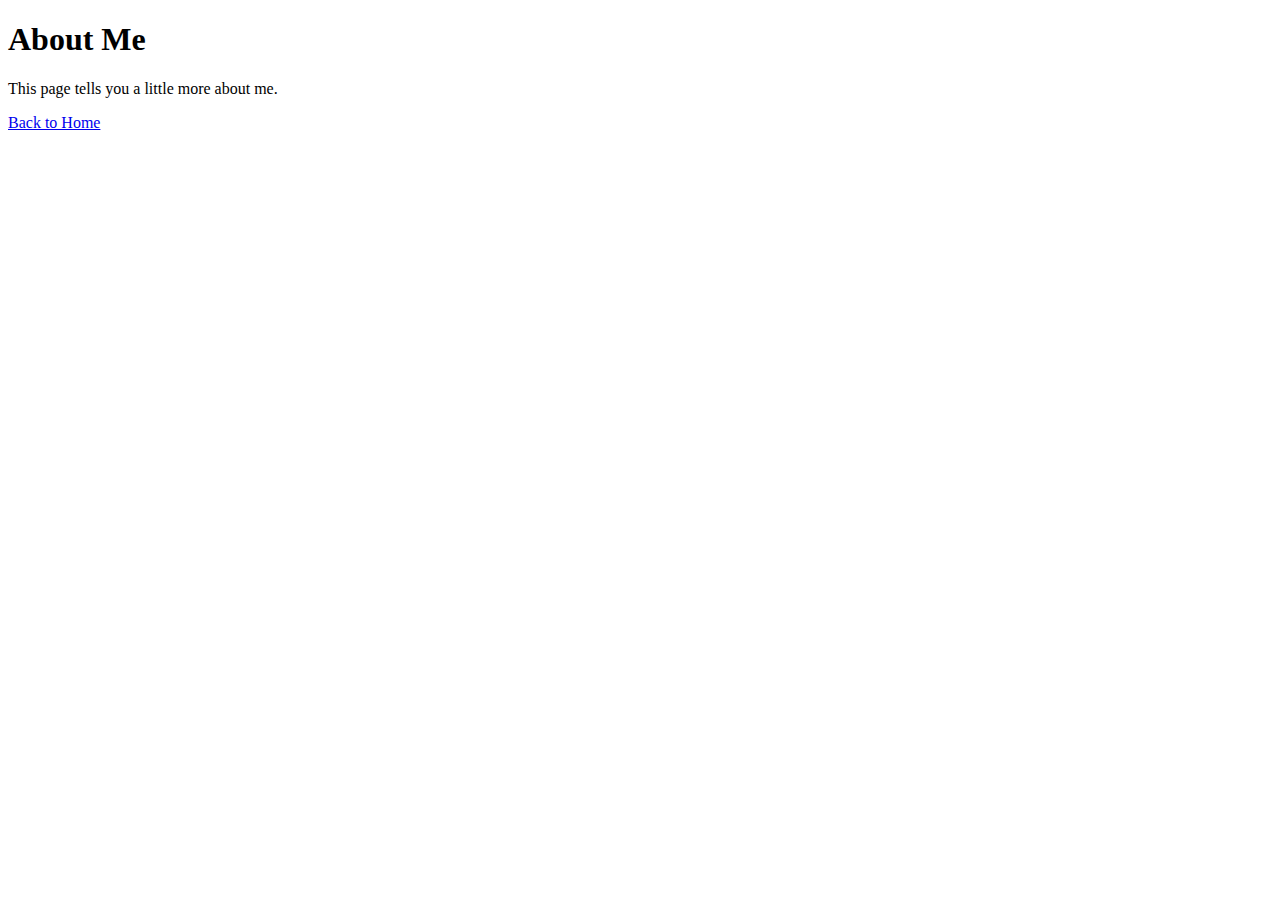
<file: about.html>
<!DOCTYPE html>
<html>
<head>
    <meta charset="UTF-8">
    <title>About Me</title>
</head>

<body>
    <h1>About Me</h1>
    <p>This page tells you a little more about me.</p>

    <p><a href="index.html">Back to Home</a></p>
</body>
</html>
</file>
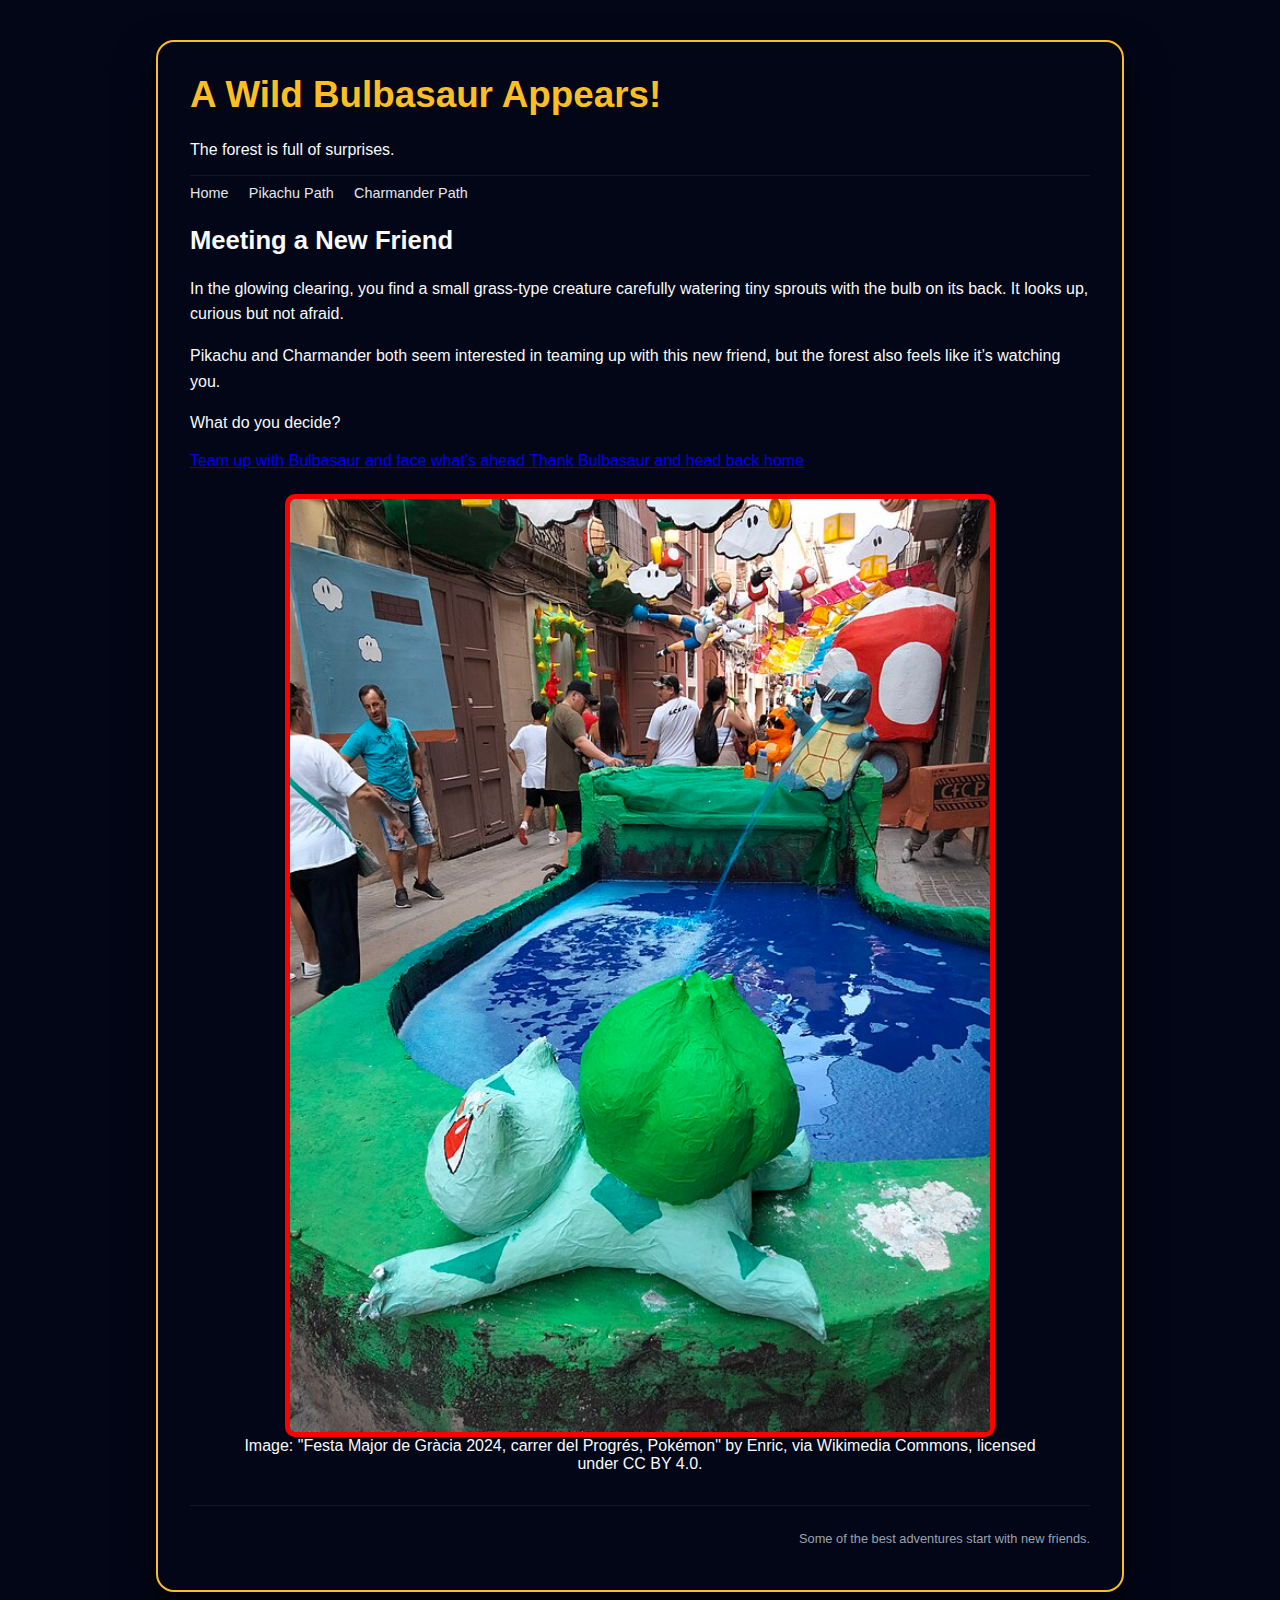
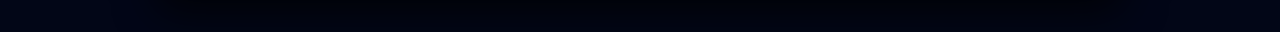
<file: bulbasaur.html>
<!DOCTYPE html>
<html lang="en">
<head>
  <meta charset="UTF-8">
  <title>Forest Encounter – Bulbasaur</title>
  <link rel="stylesheet" href="styles.css">
</head>
<body>
  <div class="page">
    <header class="header-box">
      <h1>A Wild Bulbasaur Appears!</h1>
      <p class="tagline">The forest is full of surprises.</p>
    </header>

    <nav class="navbar">
      <a href="index.html" class="nav-link">Home</a>
      <a href="pikachu.html" class="nav-link">Pikachu Path</a>
      <a href="charmander.html" class="nav-link">Charmander Path</a>
    </nav>

    <main>
      <section class="story">
        <h2>Meeting a New Friend</h2>
        <p>
          In the glowing clearing, you find a small grass-type creature carefully watering
          tiny sprouts with the bulb on its back. It looks up, curious but not afraid.
        </p>
        <p>
          Pikachu and Charmander both seem interested in teaming up with this new friend,
          but the forest also feels like it’s watching you.
        </p>
        <p>What do you decide?</p>
      </section>

      <section class="choices">
        <a class="choice-button" href="ending.html">
          Team up with Bulbasaur and face what’s ahead
        </a>
        <a class="choice-button" href="index.html">
          Thank Bulbasaur and head back home
        </a>
      </section>

      <figure class="image-block">
  <img src="images/bulbasaur-fountain.jpg" alt="A Bulbasaur sculpture spraying water into a small festival fountain.">
  <figcaption>
    Image: "Festa Major de Gràcia 2024, carrer del Progrés, Pokémon" by Enric, via Wikimedia Commons, licensed under CC BY 4.0.
  </figcaption>
</figure>

    </main>

    <footer>
      <p class="footer-text">Some of the best adventures start with new friends.</p>
    </footer>
  </div>
</body>
</html>
</file>
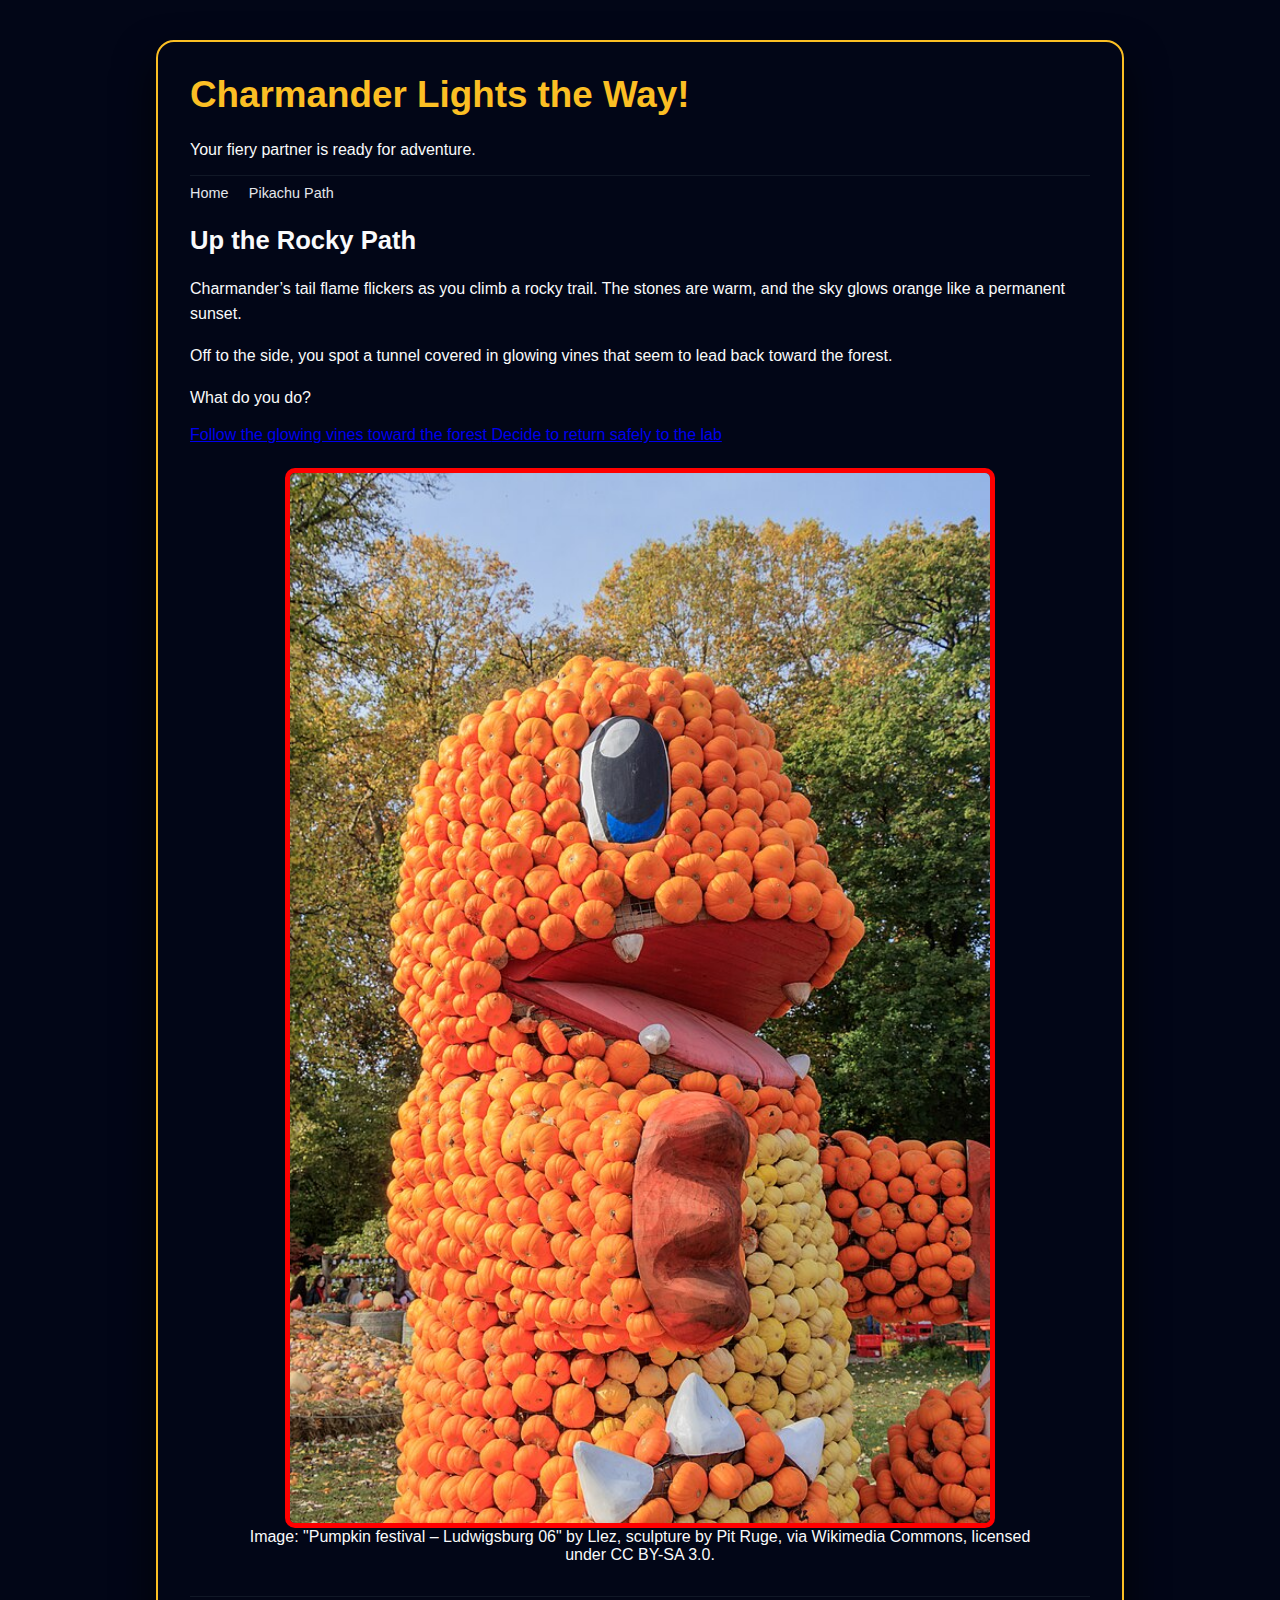
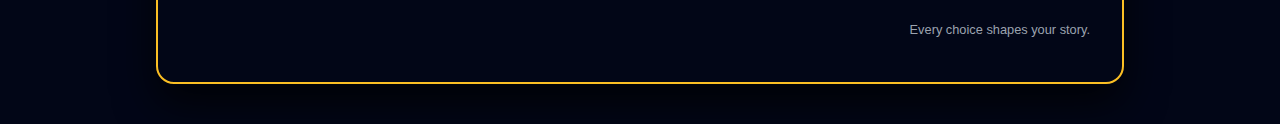
<file: charmander.html>
<!DOCTYPE html>
<html lang="en">
<head>
  <meta charset="UTF-8">
  <title>Charmander Path – Rocky Trail</title>
  <link rel="stylesheet" href="styles.css">
</head>
<body>
  <div class="page">
    <header class="header-box">
      <h1>Charmander Lights the Way!</h1>
      <p class="tagline">Your fiery partner is ready for adventure.</p>
    </header>

    <nav class="navbar">
      <a href="index.html" class="nav-link">Home</a>
      <a href="pikachu.html" class="nav-link">Pikachu Path</a>
    </nav>

    <main>
      <section class="story">
        <h2>Up the Rocky Path</h2>
        <p>
          Charmander’s tail flame flickers as you climb a rocky trail. The stones are warm,
          and the sky glows orange like a permanent sunset.
        </p>
        <p>
          Off to the side, you spot a tunnel covered in glowing vines that seem to lead
          back toward the forest.
        </p>
        <p>What do you do?</p>
      </section>

      <section class="choices">
        <a class="choice-button" href="bulbasaur.html">
          Follow the glowing vines toward the forest
        </a>
        <a class="choice-button" href="index.html">
          Decide to return safely to the lab
        </a>
      </section>

     <figure class="image-block">
  <img src="images/charmander-pumpkin.jpg" alt="A large pumpkin sculpture shaped like Charmander.">
  <figcaption>
    Image: "Pumpkin festival – Ludwigsburg 06" by Llez, sculpture by Pit Ruge, via Wikimedia Commons, licensed under CC BY-SA 3.0.
  </figcaption>
</figure>

    </main>

    <footer>
      <p class="footer-text">Every choice shapes your story.</p>
    </footer>
  </div>
</body>
</html>
</file>
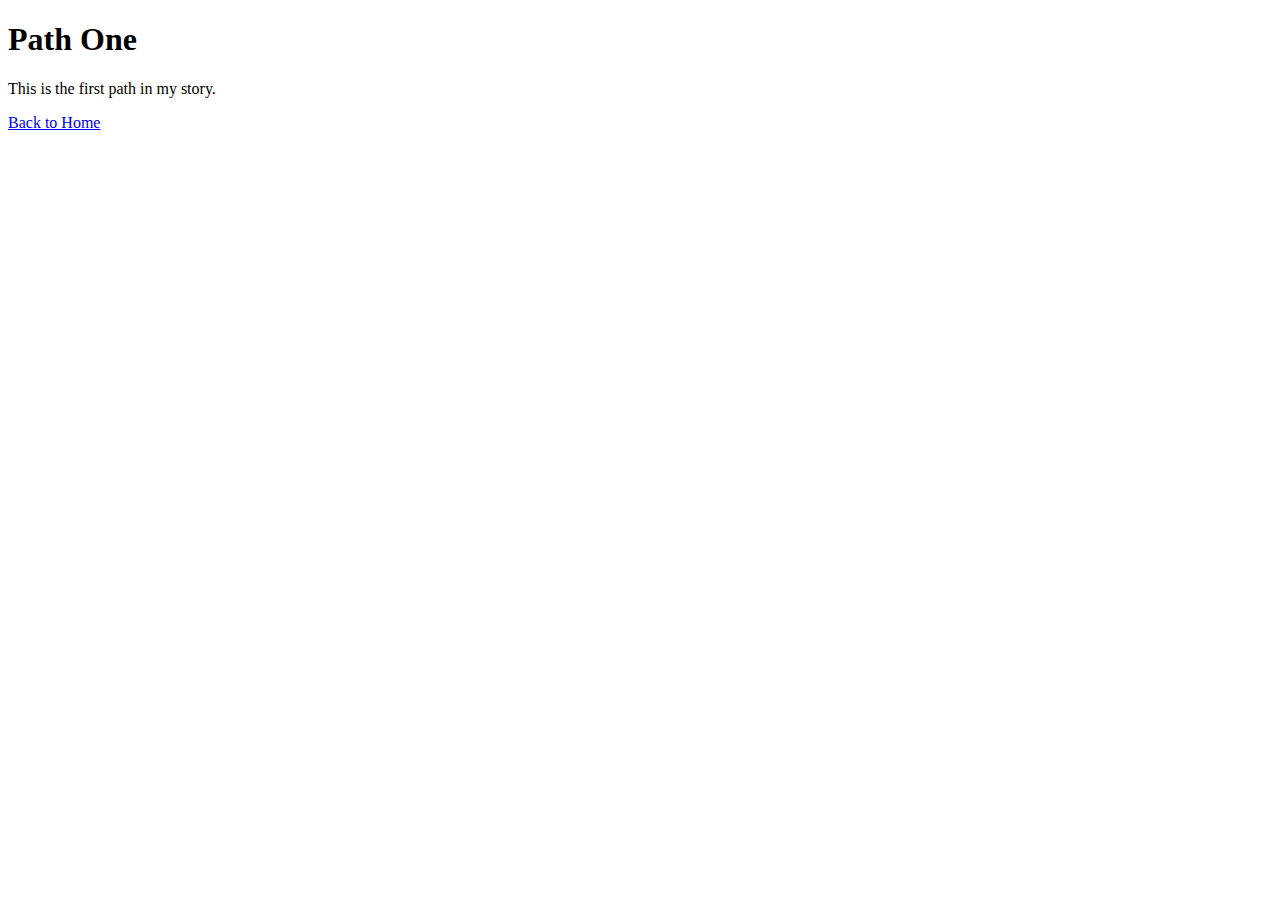
<file: choice1.html>
<!DOCTYPE html>
<html>
<head>
    <meta charset="UTF-8">
    <title>Path One</title>
</head>

<body>
    <h1>Path One</h1>
    <p>This is the first path in my story.</p>

    <p><a href="index.html">Back to Home</a></p>
</body>
</html>
</file>
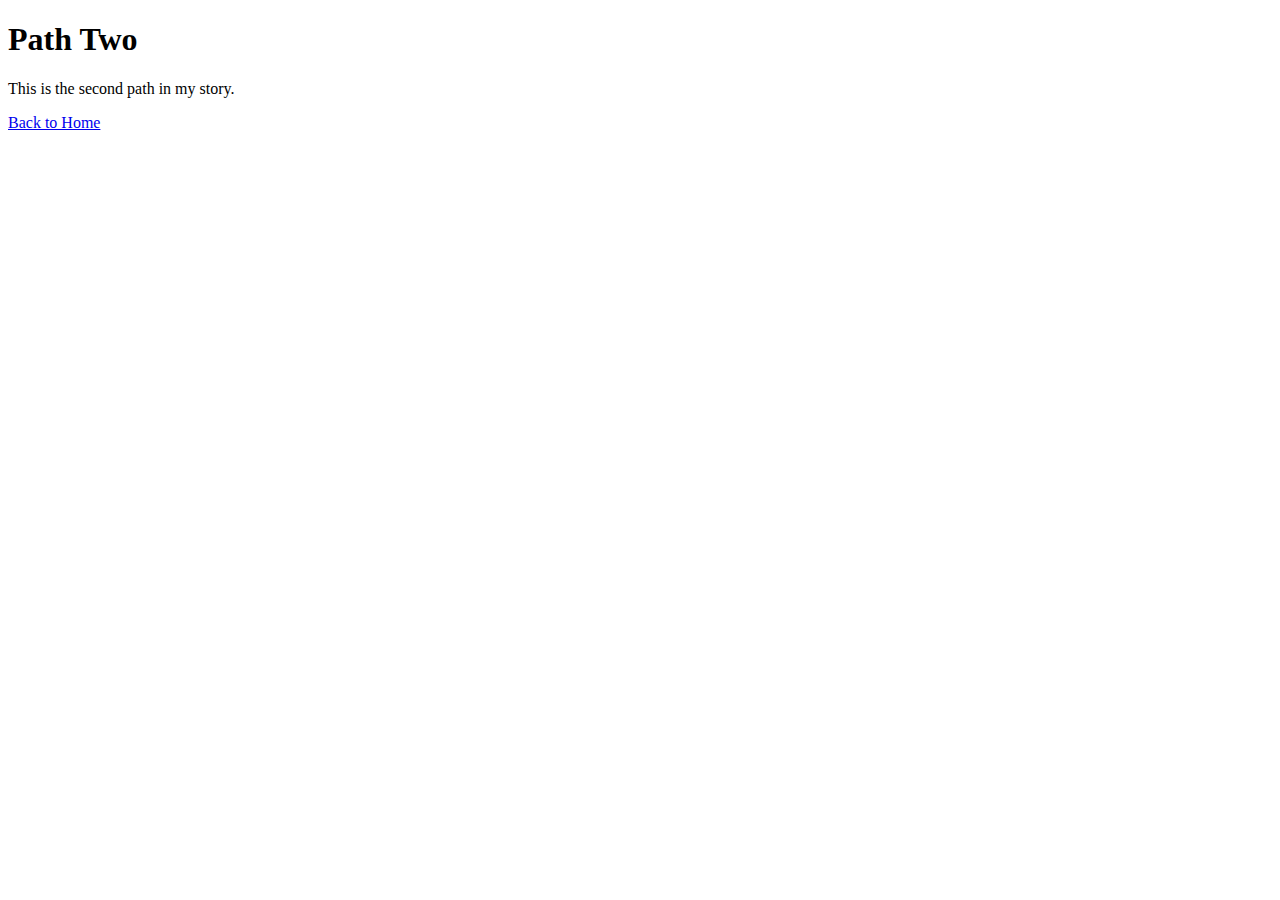
<file: choice2.html>
<!DOCTYPE html>
<html>
<head>
    <meta charset="UTF-8">
    <title>Path Two</title>
</head>

<body>
    <h1>Path Two</h1>
    <p>This is the second path in my story.</p>

    <p><a href="index.html">Back to Home</a></p>
</body>
</html>
</file>
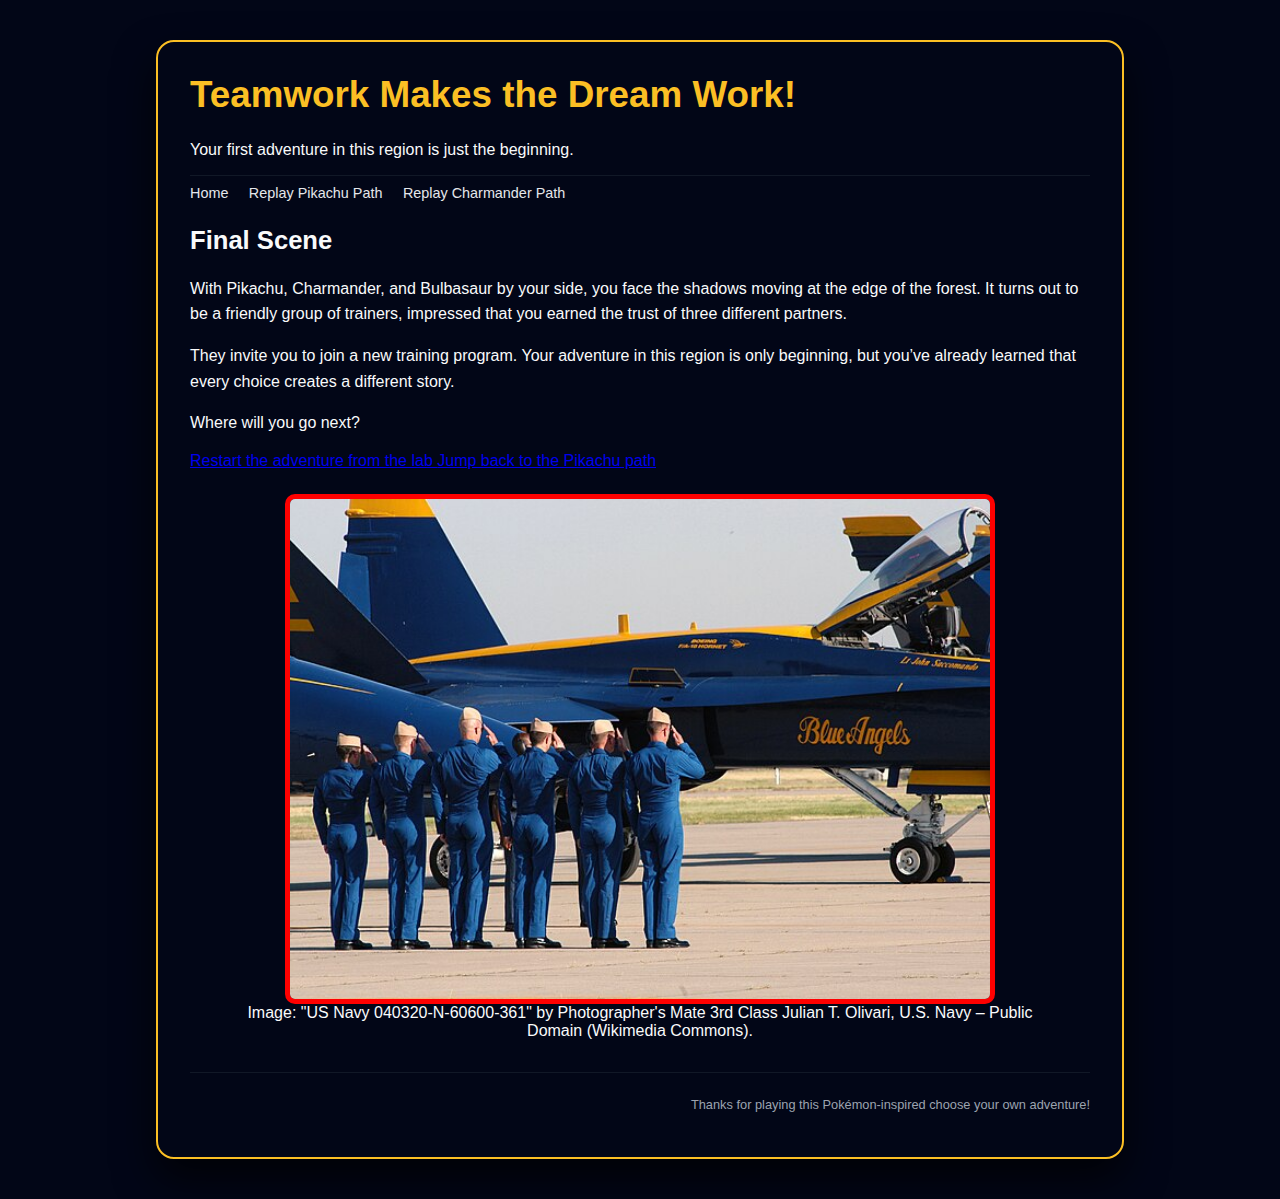
<file: ending.html>
<!DOCTYPE html>
<html lang="en">
<head>
  <meta charset="UTF-8">
  <title>Adventure Ending – Team Victory</title>
  <link rel="stylesheet" href="styles.css">
</head>
<body>
  <div class="page">
    <header class="header-box">
      <h1>Teamwork Makes the Dream Work!</h1>
      <p class="tagline">Your first adventure in this region is just the beginning.</p>
    </header>

    <nav class="navbar">
      <a href="index.html" class="nav-link">Home</a>
      <a href="pikachu.html" class="nav-link">Replay Pikachu Path</a>
      <a href="charmander.html" class="nav-link">Replay Charmander Path</a>
    </nav>

    <main>
      <section class="story">
        <h2>Final Scene</h2>
        <p>
          With Pikachu, Charmander, and Bulbasaur by your side, you face the shadows
          moving at the edge of the forest. It turns out to be a friendly group of
          trainers, impressed that you earned the trust of three different partners.
        </p>
        <p>
          They invite you to join a new training program. Your adventure in this region
          is only beginning, but you’ve already learned that every choice creates a
          different story.
        </p>
        <p>Where will you go next?</p>
      </section>

      <section class="choices">
        <a class="choice-button" href="index.html">
          Restart the adventure from the lab
        </a>
        <a class="choice-button" href="pikachu.html">
          Jump back to the Pikachu path
        </a>
      </section>

      <figure class="image-block">
  <img src="images/blue-angels.jpg" alt="Pilots saluting in front of a Blue Angels jet.">
  <figcaption>
    Image: "US Navy 040320-N-60600-361" by Photographer's Mate 3rd Class Julian T. Olivari, U.S. Navy – Public Domain (Wikimedia Commons).
  </figcaption>
</figure>

    </main>

    <footer>
      <p class="footer-text">Thanks for playing this Pokémon-inspired choose your own adventure!</p>
    </footer>
  </div>
</body>
</html>
</file>
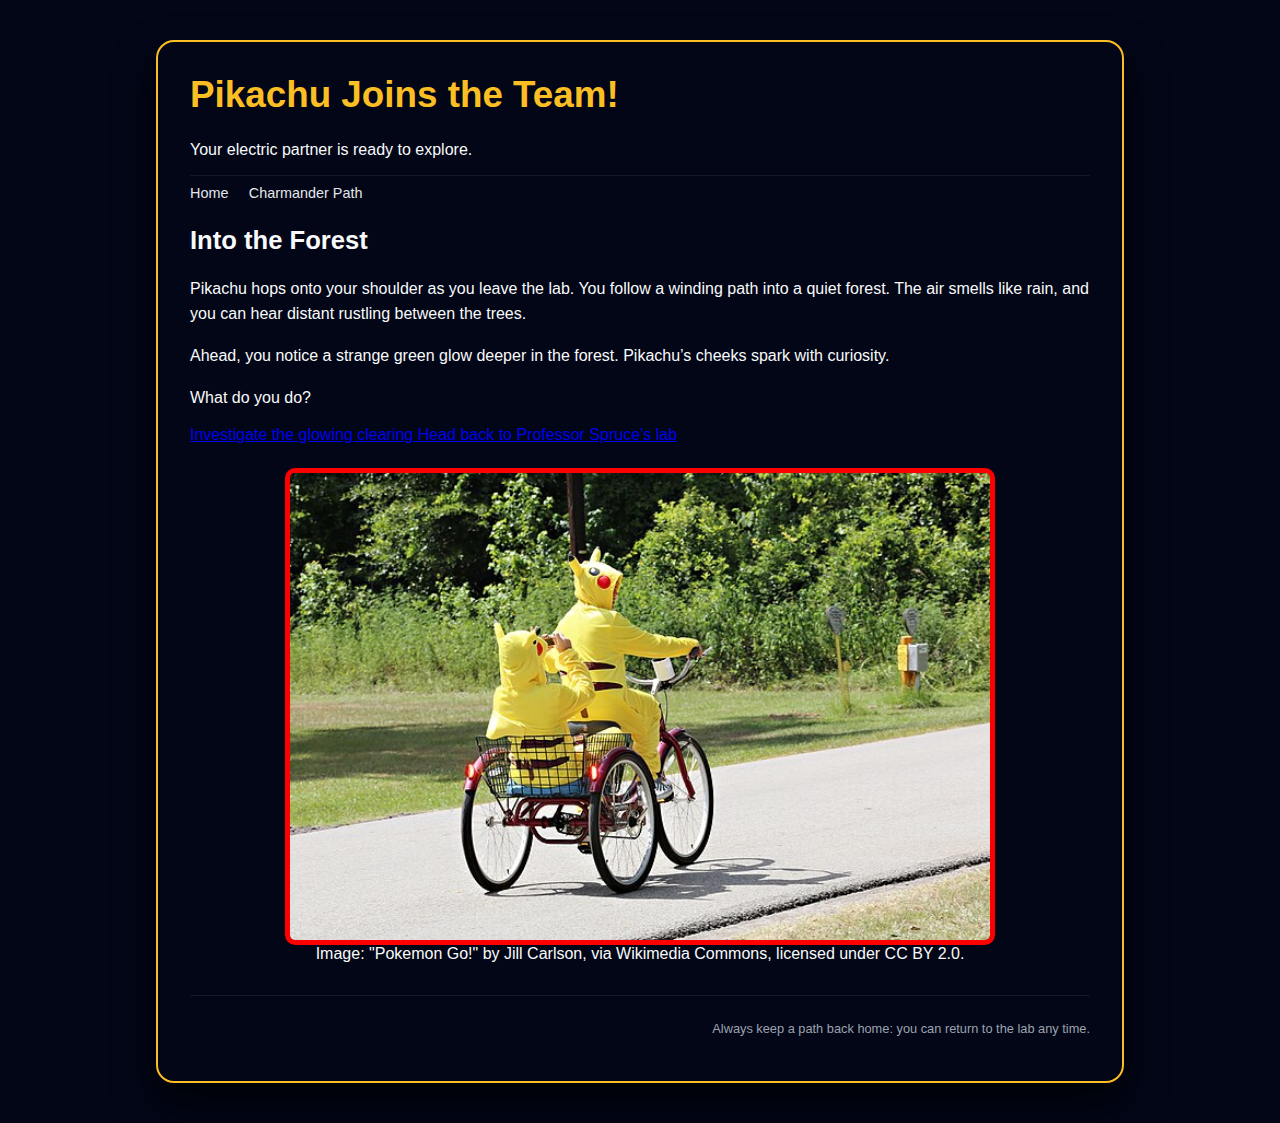
<file: pikachu.html>
<!DOCTYPE html>
<html lang="en">
<head>
  <meta charset="UTF-8">
  <title>Pikachu Path – Forest Adventure</title>
  <link rel="stylesheet" href="styles.css">
</head>
<body>
  <div class="page">
    <header class="header-box">
      <h1>Pikachu Joins the Team!</h1>
      <p class="tagline">Your electric partner is ready to explore.</p>
    </header>

    <nav class="navbar">
      <a href="index.html" class="nav-link">Home</a>
      <a href="charmander.html" class="nav-link">Charmander Path</a>
    </nav>

    <main>
      <section class="story">
        <h2>Into the Forest</h2>
        <p>
          Pikachu hops onto your shoulder as you leave the lab. You follow a winding path
          into a quiet forest. The air smells like rain, and you can hear distant rustling
          between the trees.
        </p>
        <p>
          Ahead, you notice a strange green glow deeper in the forest. Pikachu’s cheeks
          spark with curiosity.
        </p>
        <p>What do you do?</p>
      </section>

      <section class="choices">
        <a class="choice-button" href="bulbasaur.html">
          Investigate the glowing clearing
        </a>
        <a class="choice-button" href="index.html">
          Head back to Professor Spruce’s lab
        </a>
      </section>

      <figure class="image-block">
  <img src="images/pikachu-bike.jpg" alt="Two people riding a bike wearing Pikachu costumes.">
  <figcaption>
    Image: "Pokemon Go!" by Jill Carlson, via Wikimedia Commons, licensed under CC BY 2.0.
  </figcaption>
</figure>

    </main>

    <footer>
      <p class="footer-text">Always keep a path back home: you can return to the lab any time.</p>
    </footer>
  </div>
</body>
</html>
</file>
<file: styles.css>
/* styles.css */

/* Global page setup */
img {
  border: 5px solid red;
}
body {
  margin: 0;
  padding: 0;
  font-family: "Verdana", "Segoe UI", sans-serif; /* font-family */
  background-color: #020617; /* very dark blue/black */
  color: #f9fafb; /* light text color */
}

/* Main centered card */
.page {
  max-width: 900px;
  margin: 40px auto;
  padding: 2rem;
  background-color: #020617;
  border-radius: 18px;
  border: 2px solid #fbbf24; /* gold border */
  box-shadow: 0 20px 40px rgba(0, 0, 0, 0.75);
}

/* Header */
.header-box h1 {
  margin-top: 0;
  font-size: 2.3rem; /* font-size / text-size */
  color: #fbbf24; /* gold */
}

.subtitle {
  margin-top: 0.25rem;
  color: #e5e7eb;
  font-size: 0.95rem;
}

/* Navbar */
.navbar {
  margin-top: 1rem;
  padding-top: 0.5rem;
  border-top: 1px solid #111827;
}

.navbar a {
  margin-right: 1rem;
  text-decoration: none; /* text-decoration */
  color: #e5e7eb;
  font-size: 0.9rem;
}

.navbar a:hover {
  color: #fbbf24;
  text-decoration: underline; /* text-decoration on hover */
}

.navbar a:hover,
.choice:hover {
    color: #ffef9a;
    text-decoration: underline;
}

/* Story text */
.story h2 {
  margin-top: 1.5rem;
  font-size: 1.6rem;
}

.story p {
  line-height: 1.6;
  font-size: 1rem;
}

/* Image + credit */
.image-wrapper {
  margin: 1.5rem 0;
  text-align: center;
}

.image-wrapper img {
  max-width: 100%;
  border-radius: 12px;
  border: 2px solid #fbbf24;
}

.credit {
  margin-top: 0.5rem;
  font-size: 0.8rem;
  color: #d1d5db;
}

/* Choice buttons */
.choice-grid {
  display: flex;
  flex-wrap: wrap;
  gap: 1rem;
  margin-top: 1.5rem;
}

.choice {
  flex: 1 1 260px;
  background: radial-gradient(circle at top left, #fbbf24 0, #0b1120 40%, #020617 100%);
  border-radius: 14px;
  padding: 1rem 1.25rem;
  text-decoration: none;
  color: #f9fafb;
  border: 1px solid #fbbf24;
  transition: transform 0.15s ease, box-shadow 0.15s ease, border-color 0.15s ease;
}

.choice h3 {
  margin-top: 0;
  margin-bottom: 0.4rem;
  font-size: 1.1rem;
}

.choice p {
  margin: 0;
  font-size: 0.95rem;
}

.choice:hover {
  transform: translateY(-3px);
  box-shadow: 0 12px 25px rgba(0, 0, 0, 0.8);
  border-color: #fde68a;
}

/* Back-to-home link inside story */
.back-home {
  margin-top: 1.5rem;
}

.back-home a {
  color: #a5b4fc;
  text-decoration: underline;
}

/* Footer */
footer {
  margin-top: 2rem;
  border-top: 1px solid #111827;
  padding-top: 0.75rem;
  font-size: 0.8rem;
  color: #9ca3af;
  text-align: right;
}

/* Make layout nice on phones */
@media (max-width: 600px) {
  .page {
    margin: 16px;
    padding: 1.25rem;
  }

  .header-box h1 {
    font-size: 1.8rem;
  }

  .choice-grid {
    flex-direction: column;
  }
}

.image-block {
  margin-top: 1.5rem;
  text-align: center;
}

.image-block img {
  width: 100%;
  max-width: 700px;   /* large dramatic image */
  border-radius: 10px;
  display: block;
  margin: 0 auto;
}
</file>
